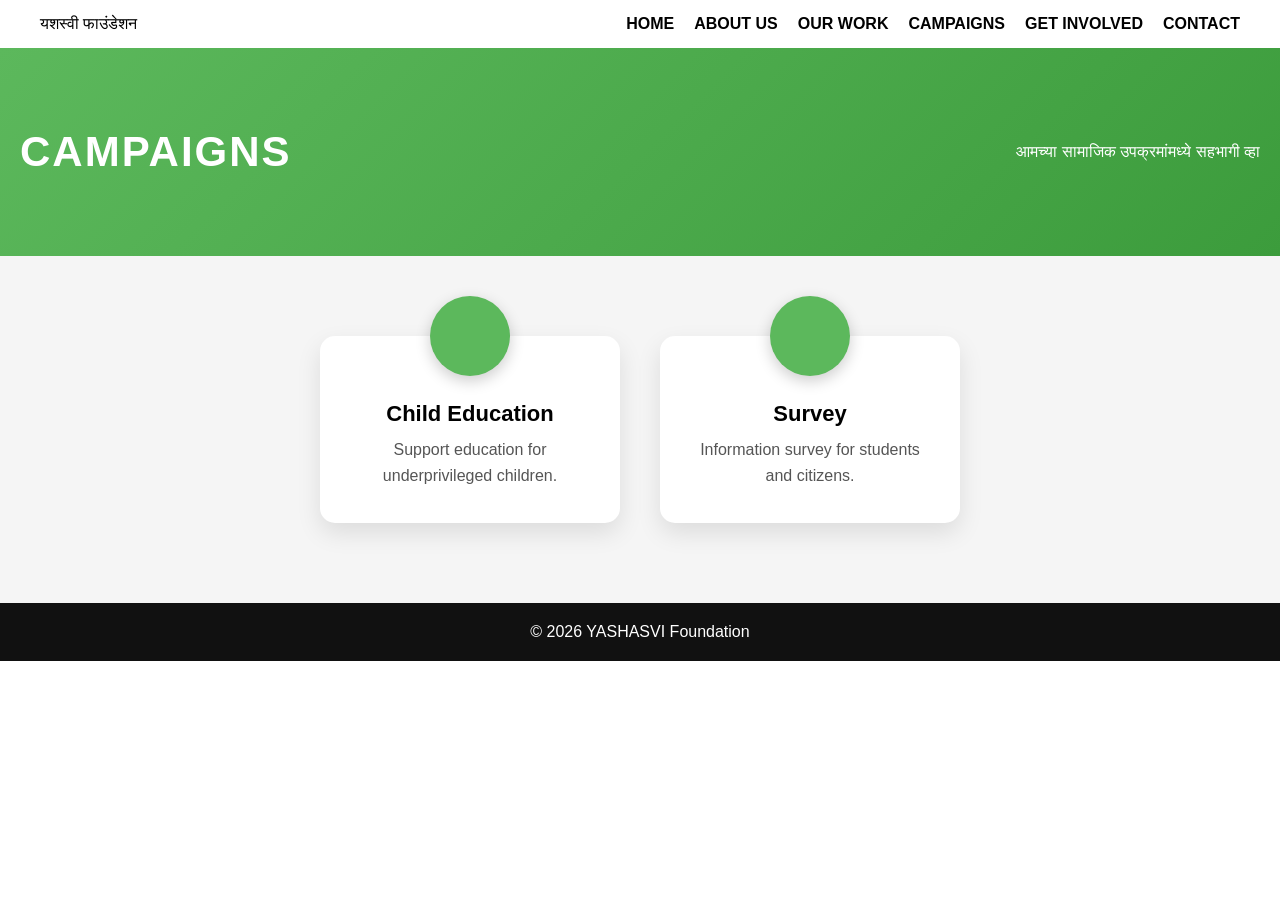
<file: campaigns.html>
<!DOCTYPE html>
<html lang="en">
<head>
<meta charset="UTF-8">
<title>Campaigns | यशस्वी फाउंडेशन</title>
<meta name="viewport" content="width=device-width, initial-scale=1.0">
<link rel="stylesheet" href="style.css">
</head>

<body>

<!-- HEADER -->

<header>
<div class="logo">यशस्वी फाउंडेशन</div>

<nav>
<ul class="nav-list">
<li><a href="index.html">HOME</a></li>
<li><a href="about.html">ABOUT US</a></li>
<li><a href="our-work.html">OUR WORK</a></li>
<li><a href="campaigns.html">CAMPAIGNS</a></li>
<li><a href="get-involved.html">GET INVOLVED</a></li>
<li><a href="contact.html">CONTACT</a></li>
</ul>
</nav>
</header>

<!-- PAGE HEADER -->

<header class="simple-header">
<h1>CAMPAIGNS</h1>
<p>आमच्या सामाजिक उपक्रमांमध्ये सहभागी व्हा</p>
</header>

<!-- CAMPAIGN CARDS -->

<section class="content">

<div class="card">
<h3>Child Education</h3>
<p>Support education for underprivileged children.</p>
</div>

<a href="survey.html" class="card-link">
<div class="card">
<h3>Survey</h3>
<p>Information survey for students and citizens.</p>
</div>
</a>

</section>

<!-- FOOTER -->

<footer>
<p>© 2026 YASHASVI Foundation</p>
</footer>

</body>
</html>
</file>
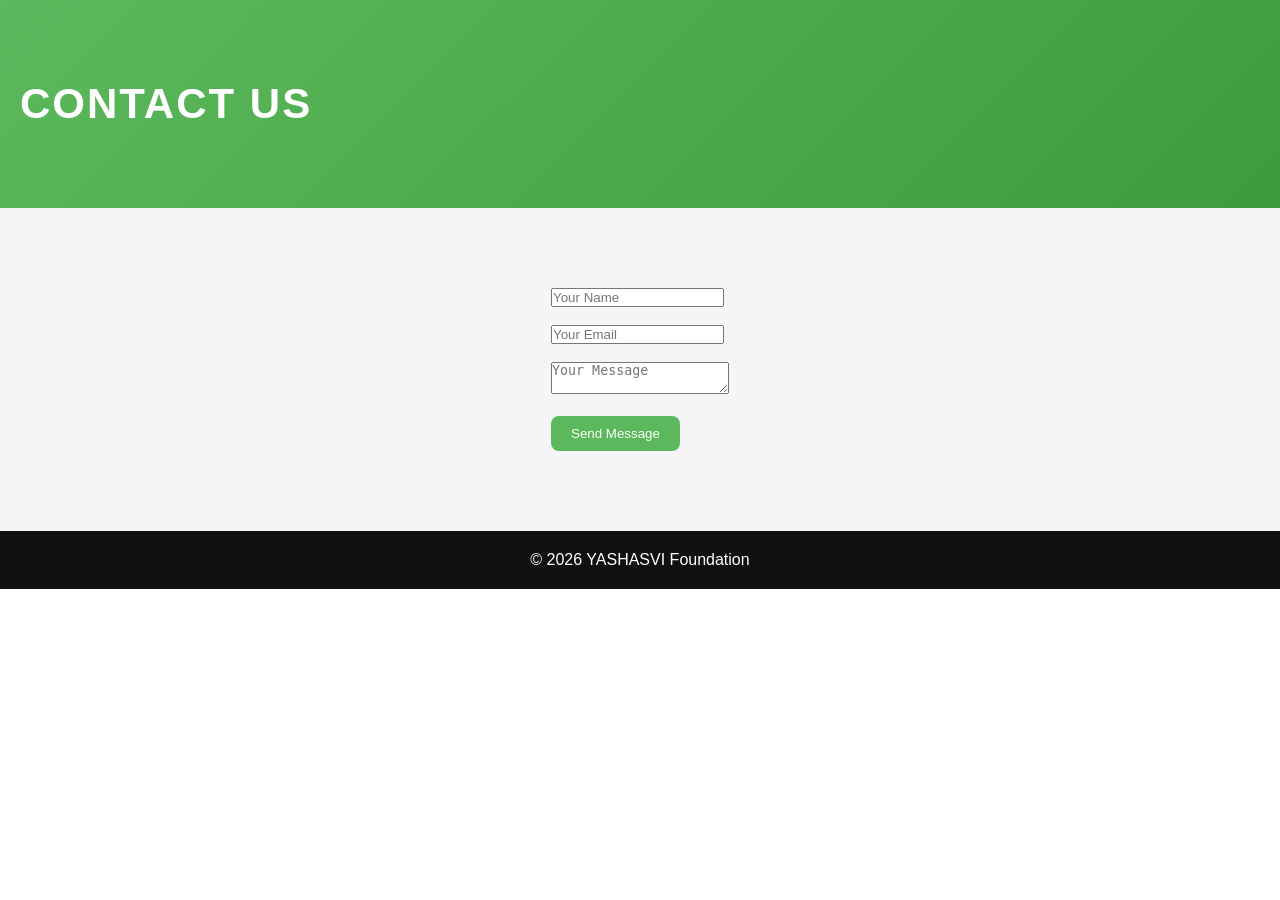
<file: contact.html>
<!DOCTYPE html>
<html>
<head>
    <title>Contact Us</title>
    <link rel="stylesheet" href="style.css">
</head>
<body>

<header class="simple-header">
    <h1>CONTACT US</h1>
</header>

<section class="content">
    <form>
        <input type="text" placeholder="Your Name"><br><br>
        <input type="email" placeholder="Your Email"><br><br>
        <textarea placeholder="Your Message"></textarea><br><br>
        <button class="donate-btn">Send Message</button>
    </form>
</section>

<footer>
    <p>© 2026 YASHASVI Foundation</p>
</footer>

</body>
</html>
</file>
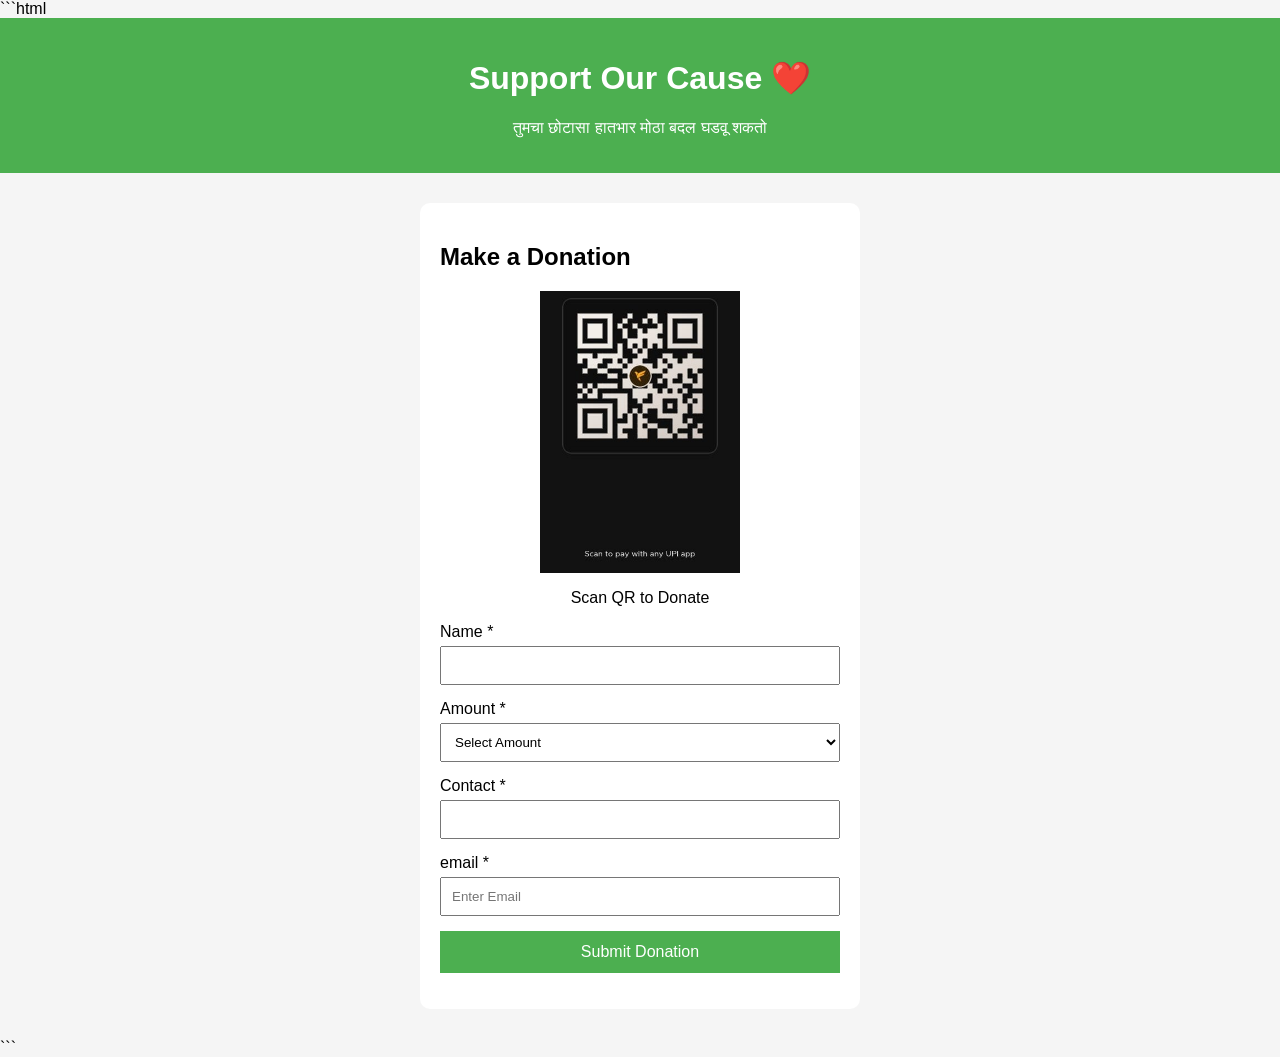
<file: donate.html>
```html
<!DOCTYPE html>
<html lang="en">
<head>
<meta charset="UTF-8">
<title>Donate | यशस्वी फाउंडेशन</title>
<meta name="viewport" content="width=device-width, initial-scale=1.0">

<style>
body {
  font-family: Arial;
  background: #f5f5f5;
  margin: 0;
}

.survey-header {
  text-align: center;
  background: #4CAF50;
  color: white;
  padding: 20px;
}

.survey-container {
  max-width: 400px;
  background: white;
  margin: 30px auto;
  padding: 20px;
  border-radius: 10px;
}

.form-group {
  margin-bottom: 15px;
}

input, select {
  width: 100%;
  padding: 10px;
  margin-top: 5px;
}

.submit-btn {
  width: 100%;
  padding: 12px;
  background: #4CAF50;
  color: white;
  border: none;
  font-size: 16px;
  cursor: pointer;
}

.success-msg {
  text-align: center;
  color: green;
  display: none;
}
</style>

</head>

<body>

<header class="survey-header">
<h1>Support Our Cause ❤️</h1>
<p>तुमचा छोटासा हातभार मोठा बदल घडवू शकतो</p>
</header>

<div class="survey-container">

<form action="https://script.google.com/macros/s/AKfycbzgUVeah1mKSXIBdauDzoFOKmdww89Z7mHtWwUtx7-HP8cvOstaMpdWSkNLUoA4TUQ3/exec" 
      method="POST" 
      target="hidden_iframe" 
      onsubmit="showSuccess()">

<h2>Make a Donation</h2>

<div style="text-align:center;">
<img src="qr.png" width="200">
<p>Scan QR to Donate</p>
</div>

<div class="form-group">
<label>Name *</label>
<input type="text" name="name" required>
</div>

<div class="form-group">
<label>Amount *</label>
<select name="amount" required>
<option value="">Select Amount</option>
<option>100</option>
<option>200</option>
<option>500</option>
<option>1000</option>
<option>Other</option>
</select>
</div>

<div class="form-group">
<label>Contact *</label>
<input type="text" name="contact" required>
</div>

  <div class="form-group">
<label>email *</label>
  <input type="email" name="email" placeholder="Enter Email" required>
</div>

  
<button type="submit" class="submit-btn">Submit Donation</button>

</form>

<iframe name="hidden_iframe" style="display:none;"></iframe>

<p class="success-msg" id="successMsg">✅ Donation Submitted Successfully!</p>

</div>

<script>
function showSuccess(){
  document.getElementById("successMsg").style.display = "block";
}
</script>

</body>
</html>
```
</file>
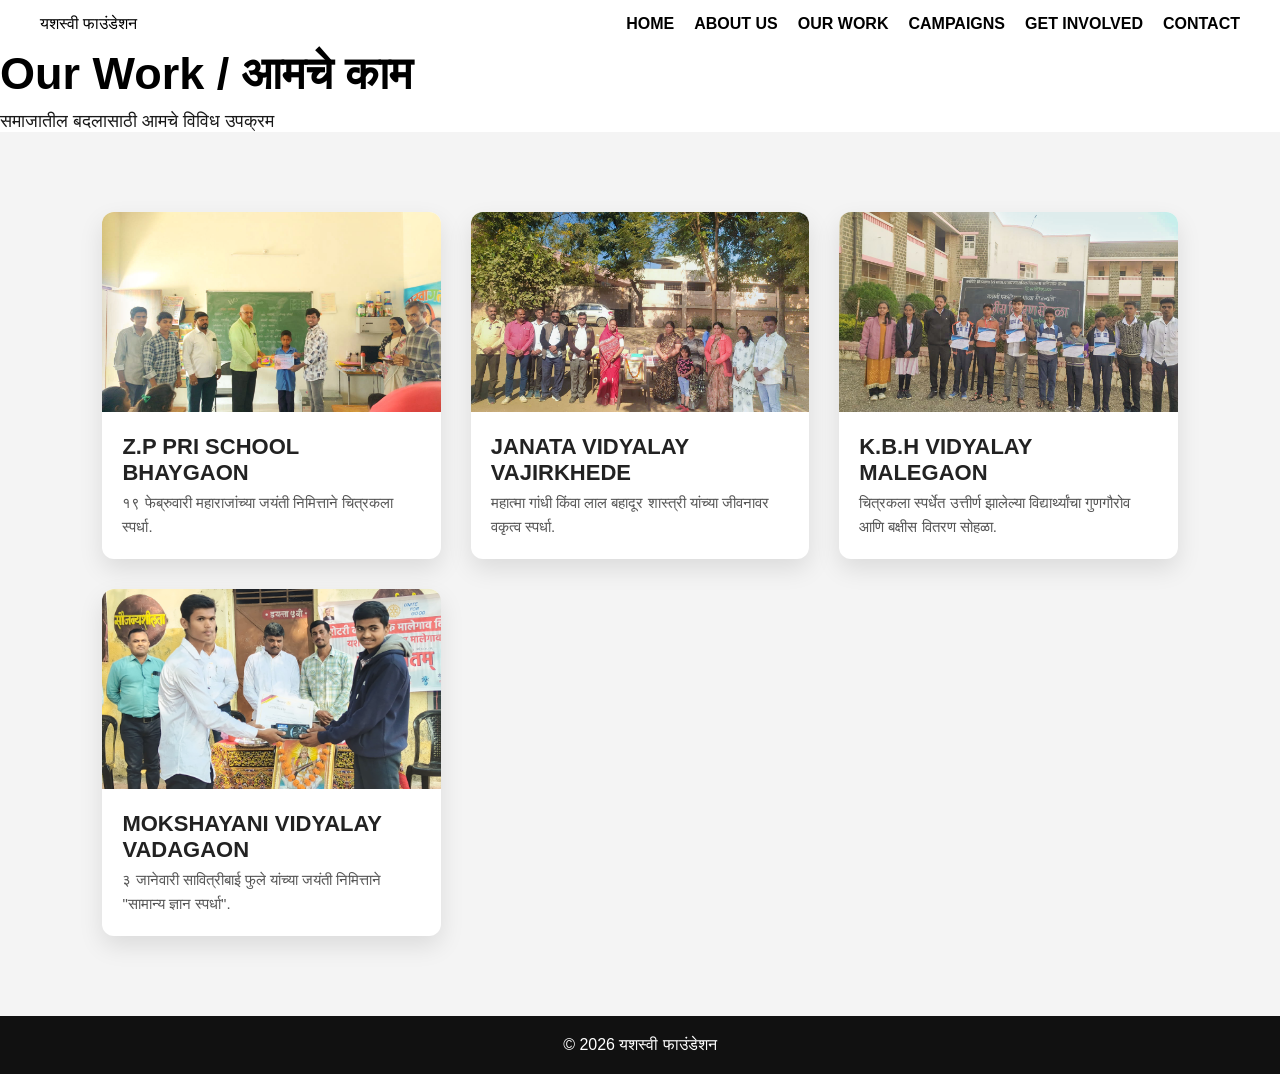
<file: our-work.html>
<!DOCTYPE html>
<html lang="en">
<head>
<meta charset="UTF-8">
<title>Our Work | यशस्वी फाउंडेशन</title>
<meta name="viewport" content="width=device-width, initial-scale=1.0">
<link rel="stylesheet" href="style.css">
</head>

<body>

<header>
<div class="logo">यशस्वी फाउंडेशन</div>

<nav>
<ul class="nav-list">
<li><a href="index.html">HOME</a></li>
<li><a href="about.html">ABOUT US</a></li>
<li><a href="our-work.html">OUR WORK</a></li>
<li><a href="campaigns.html">CAMPAIGNS</a></li>
<li><a href="get-involved.html">GET INVOLVED</a></li>
<li><a href="contact.html">CONTACT</a></li>
</ul>
</nav>
</header>


<!-- PAGE HEADER -->

<section class="work-header">
<h1>Our Work / आमचे काम</h1>
<p>समाजातील बदलासाठी आमचे विविध उपक्रम</p>
</section>


<!-- WORK CARDS -->

<section class="work-section">

<div class="work-container">

<div class="work-card">
<img src="education.jpg">
<h3>Z.P PRI SCHOOL BHAYGAON</h3>
<p>
१९ फेब्रुवारी महाराजांच्या जयंती निमित्ताने चित्रकला स्पर्धा.
</p>
</div>

<div class="work-card">
<img src="women.jpg">
<h3>JANATA VIDYALAY VAJIRKHEDE</h3>
<p>
महात्मा गांधी किंवा लाल बहादूर शास्त्री यांच्या जीवनावर वकृत्व स्पर्धा.
</p>
</div>

<div class="work-card">
<img src="health.jpg">
<h3>K.B.H VIDYALAY MALEGAON</h3>
<p>
चित्रकला स्पर्धेत उत्तीर्ण झालेल्या विद्यार्थ्यांचा गुणगौरोव आणि बक्षीस वितरण सोहळा.
</p>
</div>

<div class="work-card">
<img src="community.jpg">
<h3>MOKSHAYANI VIDYALAY VADAGAON</h3>
<p>
३ जानेवारी सावित्रीबाई फुले यांच्या जयंती निमित्ताने "सामान्य ज्ञान स्पर्धा".
</p>
</div>

</div>

</section>


<footer>
<p>© 2026 यशस्वी फाउंडेशन</p>
</footer>

</body>
</html>
</file>
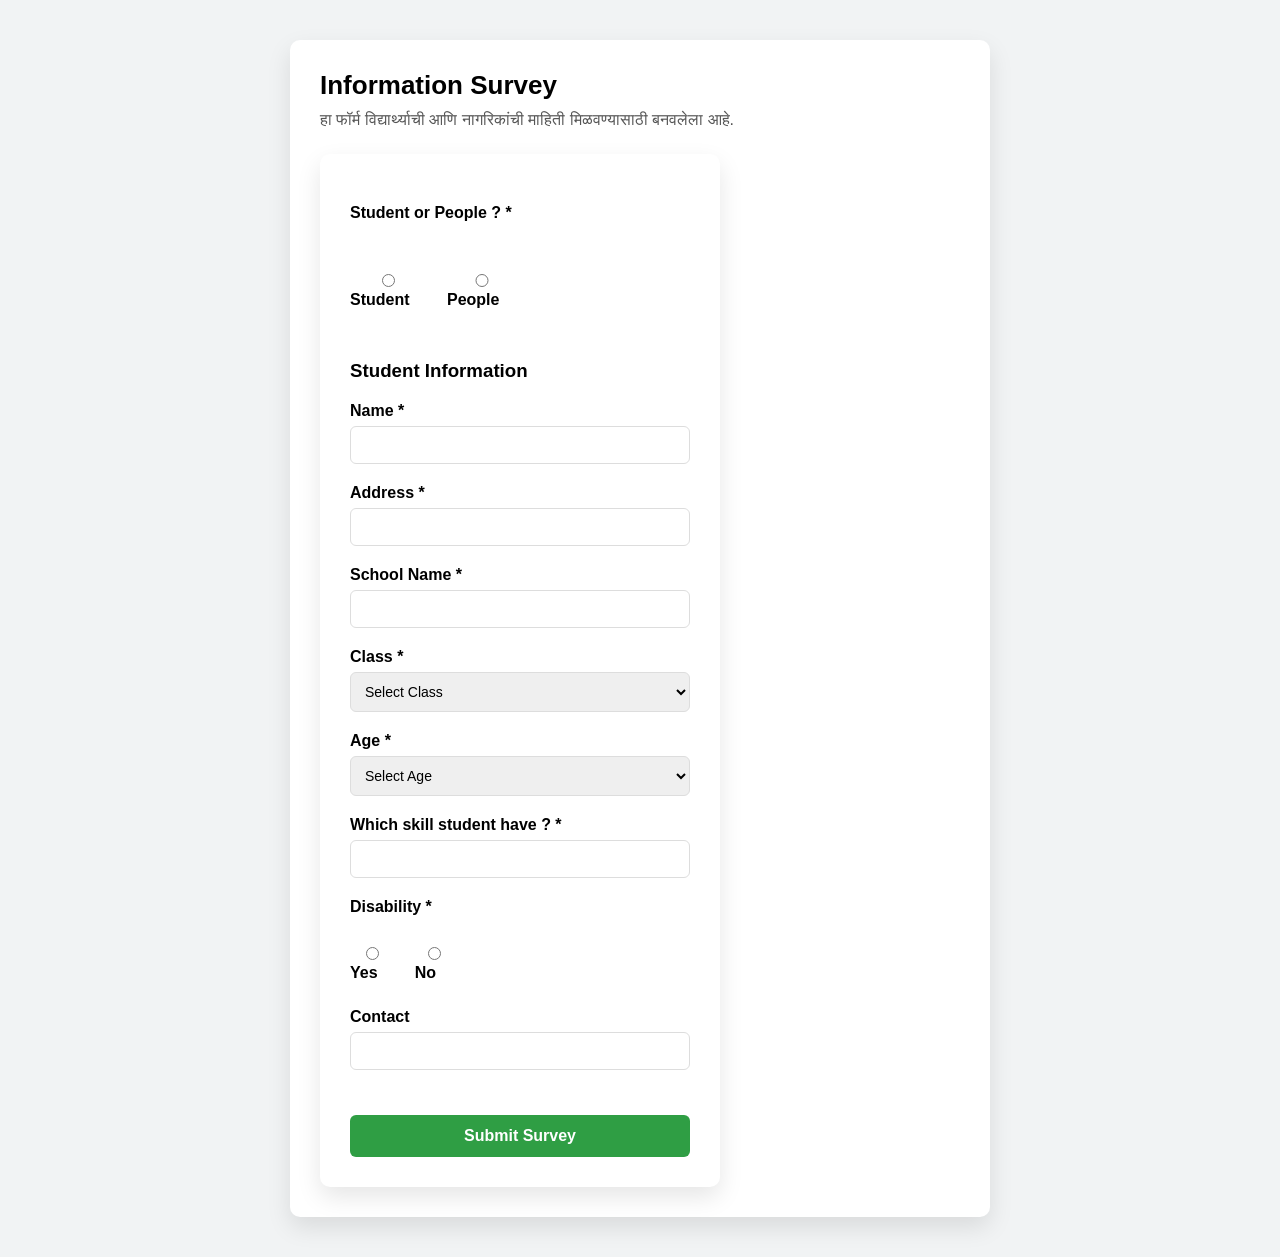
<file: survey.html>
<!DOCTYPE html>
<html lang="en">
<head>
<meta charset="UTF-8">
<title>Information Survey | Yashasvi Foundation</title>
<meta name="viewport" content="width=device-width, initial-scale=1.0">
<link rel="stylesheet" href="style.css">

<style>

body{
background:#f1f3f4;
font-family:'Noto Sans Devanagari',sans-serif;
}

.survey-box{
max-width:700px;
margin:40px auto;
background:white;
padding:30px;
border-radius:10px;
box-shadow:0 10px 25px rgba(0,0,0,0.1);
}

.survey-title{
font-size:26px;
margin-bottom:10px;
}

.survey-desc{
color:#555;
margin-bottom:25px;
}

label{
font-weight:600;
display:block;
margin-top:20px;
margin-bottom:6px;
}

input,select,textarea{
width:100%;
padding:10px;
border:1px solid #ccc;
border-radius:6px;
font-size:14px;
}

.radio-group{
display:flex;
gap:20px;
margin-top:10px;
}

.submit-btn{
margin-top:30px;
background:#2f9e44;
color:white;
border:none;
padding:12px;
font-size:16px;
border-radius:6px;
cursor:pointer;
width:100%;
}

.submit-btn:hover{
background:#22863a;
}

.section{
margin-top:30px;
}

</style>

</head>

<body>

<div class="survey-box">

<h2 class="survey-title">Information Survey</h2>

<p class="survey-desc">
हा फॉर्म विद्यार्थ्याची आणि नागरिकांची माहिती मिळवण्यासाठी बनवलेला आहे.
</p>

<form id="surveyForm">

<label>Student or People ? *</label>

<div class="radio-group">
<label><input type="radio" name="type" value="student" required> Student</label>
<label><input type="radio" name="type" value="people"> People</label>
</div>

<!-- STUDENT SECTION -->

<div id="studentSection" class="section">

<h3>Student Information</h3>

<label>Name *</label>
<input type="text" name="name" required>

<label>Address *</label>
<input type="text" name="address" required>

<label>School Name *</label>
<input type="text" name="school" required>

<label>Class *</label>

<select name="class" required>

<option value="">Select Class</option>

<option>1st</option>
<option>2nd</option>
<option>3rd</option>
<option>4th</option>
<option>5th</option>
<option>6th</option>
<option>7th</option>
<option>8th</option>
<option>9th</option>
<option>10th</option>
<option>11th</option>
<option>12th</option>

</select>

<label>Age *</label>

<select name="age" id="ageSelect" required>
<option value="">Select Age</option>
</select>
  
<label>Which skill student have ? *</label>
<input type="text" name="skills" required>

<label>Disability *</label>

<div class="radio-group">
<label><input type="radio" name="disability" value="Yes" required> Yes</label>
<label><input type="radio" name="disability" value="No"> No</label>
</div>

<label id="dtypeLabel" style="display:none;">Type of Disability</label>

<select name="disabilityType" id="dtype" style="display:none;">

<option value="">Select Disability Type</option>
<option>Physical Disability</option>
<option>Visual Impairment</option>
<option>Hearing Impairment</option>
<option>Speech Disability</option>
<option>Learning Disability</option>
<option>Intellectual Disability</option>
<option>Autism</option>
<option>Multiple Disability</option>
<option>Other</option>

</select>
  
<label>Contact</label>
<input type="text" name="contact">

</div>

<button type="submit" class="submit-btn">Submit Survey</button>

</form>

</div>


<script>

const scriptURL="https://script.google.com/macros/s/AKfycbyAgwb2Rf6kFnkrnP86Z5KQllrdC_0k6Yu0L1sVL6dkFOQyJJE8PPCKoW25z07grtjy/exec";

const form=document.getElementById("surveyForm");

form.addEventListener("submit",function(e){

e.preventDefault();

const formData=new FormData(form);

fetch(scriptURL,{
method:"POST",
body:formData
})
.then(response=>{

alert("Survey Submitted Successfully ✅");

window.location.href="index.html";

})
.catch(error=>{

alert("Error submitting survey");

});

});


// Disability logic

const disRadios=document.getElementsByName("disability");

const dtype=document.getElementById("dtype");
const dtypeLabel=document.getElementById("dtypeLabel");

disRadios.forEach(radio=>{

radio.addEventListener("change",function(){

if(this.value==="Yes"){

dtype.style.display="block";
dtypeLabel.style.display="block";

}
else{

dtype.style.display="none";
dtypeLabel.style.display="none";

}

});

});

</script>

  <script>

// Age dropdown 5 ते 100

const ageSelect=document.getElementById("ageSelect");

for(let i=5;i<=100;i++){

let option=document.createElement("option");

option.value=i;
option.text=i;

ageSelect.appendChild(option);

}

</script>
  
</body>
</html>
</file>
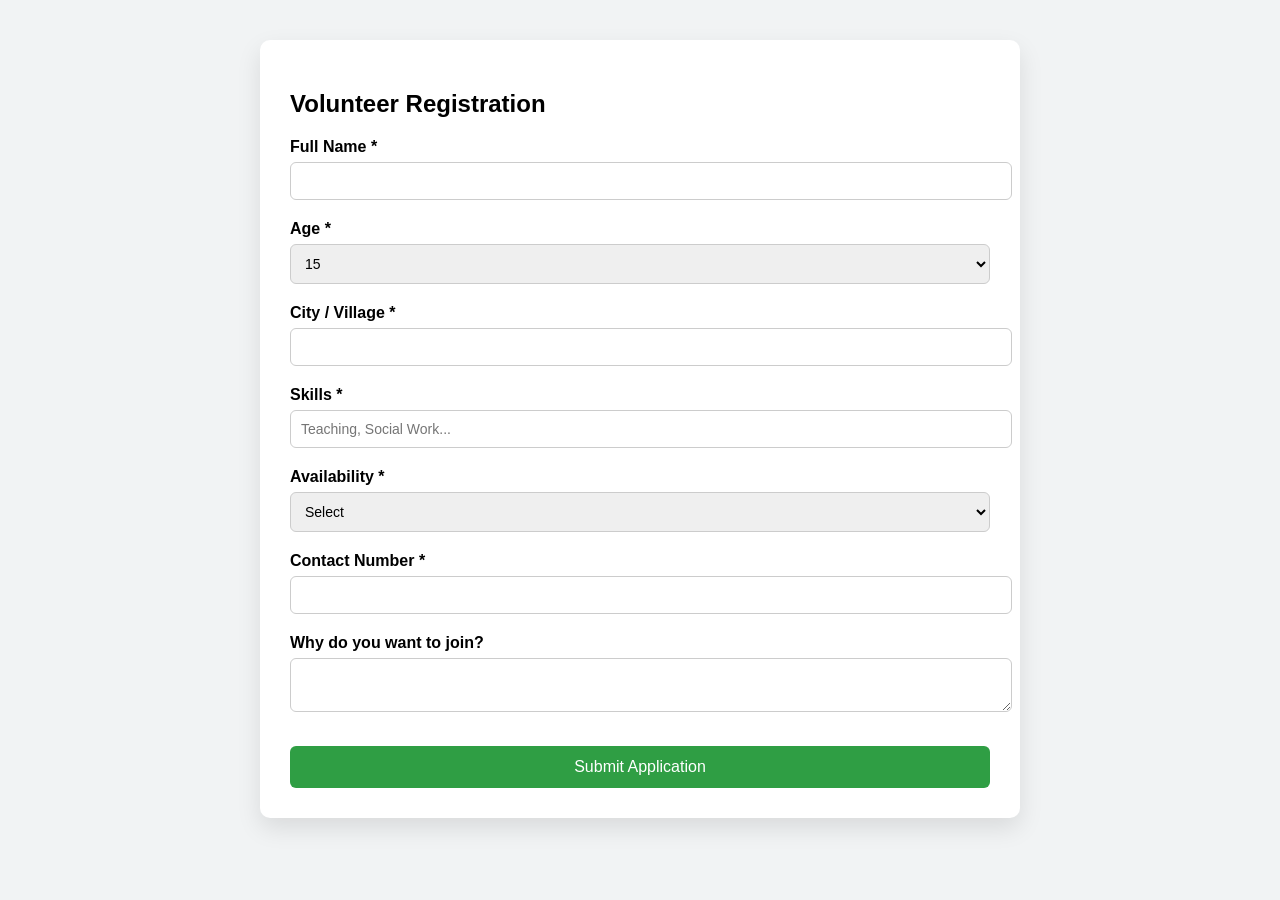
<file: volunteer.html>
<!DOCTYPE html>
<html lang="en">
<head>
<meta charset="UTF-8">
<title>Volunteer | यशस्वी फाउंडेशन</title>
<meta name="viewport" content="width=device-width, initial-scale=1.0">
<style>
body{background:#f1f3f4;font-family:'Noto Sans Devanagari',sans-serif;}
.survey-box{max-width:700px;margin:40px auto;background:white;padding:30px;border-radius:10px;box-shadow:0 10px 25px rgba(0,0,0,0.1);}
label{font-weight:600;display:block;margin-top:20px;margin-bottom:6px;}
input,select,textarea{width:100%;padding:10px;border:1px solid #ccc;border-radius:6px;font-size:14px;}
.submit-btn{margin-top:30px;background:#2f9e44;color:white;border:none;padding:12px;font-size:16px;border-radius:6px;cursor:pointer;width:100%;}
.submit-btn:hover{background:#22863a;}
</style>
</head>
<body>

<div class="survey-box">
<h2>Volunteer Registration</h2>

<form id="volunteerForm">

<label>Full Name *</label>
<input type="text" name="name" required>

<label>Age *</label>
<select name="age" id="ageSelect" required></select>

<label>City / Village *</label>
<input type="text" name="city" required>

<label>Skills *</label>
<input type="text" name="skills" placeholder="Teaching, Social Work..." required>

<label>Availability *</label>
<select name="availability" required>
<option value="">Select</option>
<option>Weekend</option>
<option>Daily</option>
<option>Flexible</option>
</select>

<label>Contact Number *</label>
<input type="text" name="contact" required>

<label>Why do you want to join?</label>
<textarea name="message"></textarea>

<button type="submit" class="submit-btn">Submit Application</button>
</form>
</div>

<script>
// Age dropdown 15-60
const ageSelect = document.getElementById("ageSelect");
for(let i=15; i<=60; i++){
  let option = document.createElement("option");
  option.value = i;
  option.text = i;
  ageSelect.appendChild(option);
}

// Form submit
const scriptURL = "https://script.google.com/macros/s/AKfycbxZQmB2HNdfD_0WNCMZVZv0tJL18C_f6t-XcKdqiJ-usRWCcy4qjiTU11T67beAX0L1/exec"; // /exec URL नक्की टाका
const form = document.getElementById("volunteerForm");

form.addEventListener("submit", function(e){
  e.preventDefault();
  const formData = new FormData(form);

  fetch(scriptURL, {
    method: "POST",
    body: formData
  })
  .then(response => response.text())   // check response
  .then(result => {
    console.log("Response from server:", result);
    alert("Survey Submitted Successfully ✅");
    window.location.href = "index.html";
  })
  .catch(error => {
    console.error(error);
    alert("Error submitting survey");
  });
});
  
</script>

</body>
</html>
</file>
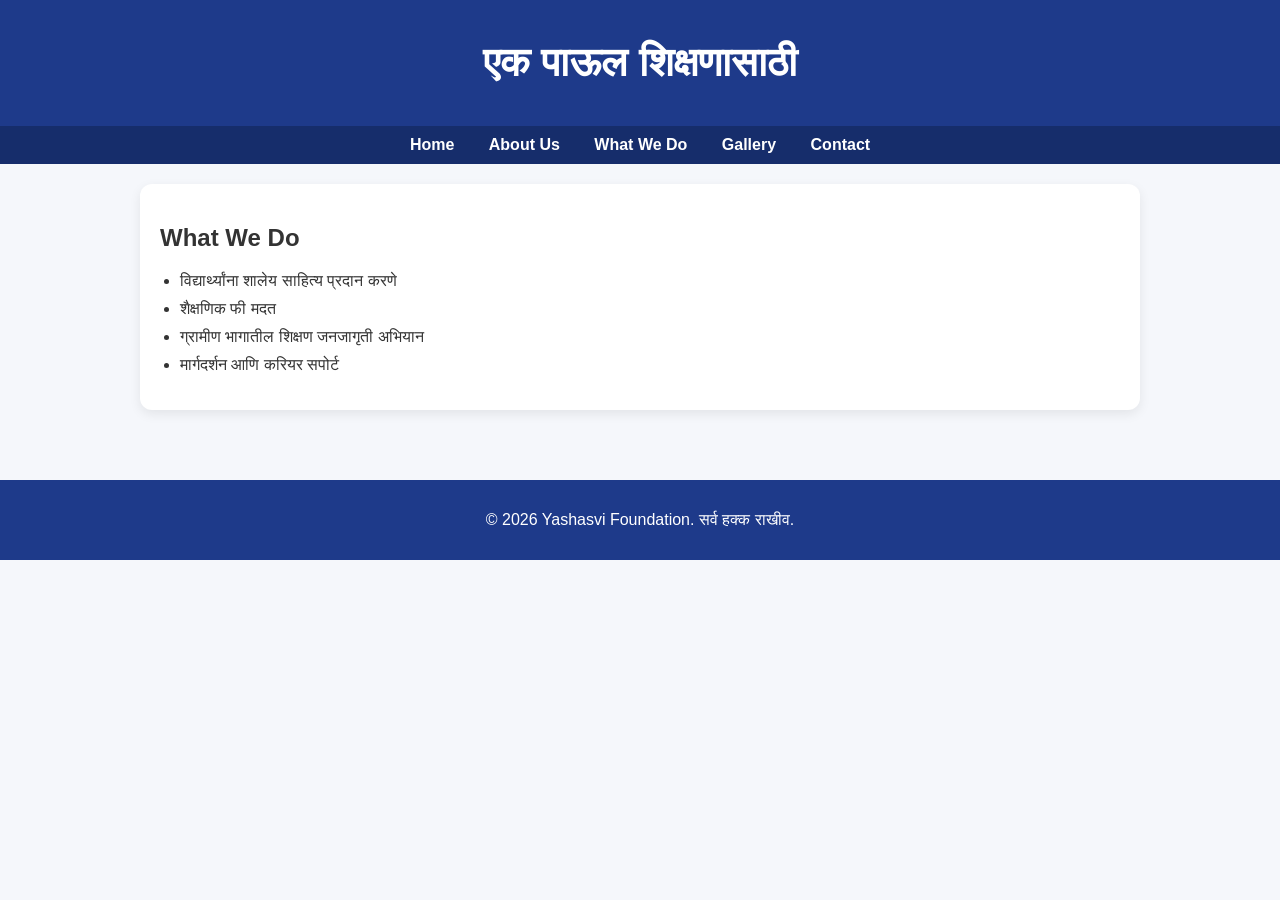
<file: whatwedo.html>
<!DOCTYPE html>
<html lang="mr">
<head>
  <meta charset="UTF-8">
  <meta name="viewport" content="width=device-width, initial-scale=1.0">
  <title>What We Do - एक पाऊल शिक्षणासाठी</title>
  <style>
    body { margin:0; font-family:Arial, Helvetica, sans-serif; background:#f5f7fb; color:#333; }
    header { background:#1e3a8a; color:white; padding:40px 20px; text-align:center; font-size:2.5rem; font-weight:bold; }
    nav { background:#162d6b; padding:10px; text-align:center; }
    nav a { color:white; margin:0 15px; text-decoration:none; font-weight:bold; }
    nav a:hover { text-decoration:underline; }
    .container { max-width:1000px; margin:auto; padding:20px; }
    .card { background:white; padding:20px; border-radius:12px; box-shadow:0 4px 12px rgba(0,0,0,0.08); margin-bottom:20px; }
    ul { padding-left:20px; }
    li { margin-bottom:10px; }
    footer { background:#1e3a8a; color:white; text-align:center; padding:15px; margin-top:30px; }
  </style>
</head>
<body>

  <header>एक पाऊल शिक्षणासाठी</header>

  <nav>
    <a href="index.html">Home</a>
    <a href="about.html">About Us</a>
    <a href="whatwedo.html">What We Do</a>
    <a href="gallery.html">Gallery</a>
    <a href="contact.html">Contact</a>
  </nav>

  <div class="container">
    <section class="card">
      <h2>What We Do</h2>
      <ul>
        <li>विद्यार्थ्यांना शालेय साहित्य प्रदान करणे</li>
        <li>शैक्षणिक फी मदत</li>
        <li>ग्रामीण भागातील शिक्षण जनजागृती अभियान</li>
        <li>मार्गदर्शन आणि करियर सपोर्ट</li>
      </ul>
    </section>
  </div>

  <footer>
    <p>© 2026 Yashasvi Foundation. सर्व हक्क राखीव.</p>
  </footer>

</body>
</html>
</file>
<file: style.css>
*{
margin:0;
padding:0;
box-sizing:border-box;
}

body{
font-family:'Noto Sans Devanagari', Arial, sans-serif;
}

header {
    display: flex;
    justify-content: space-between;
    align-items: center;
    padding: 15px 40px;
    background: white;
}

nav ul {
    list-style: none;
    display: flex;
    gap: 20px;
}

nav a {
    text-decoration: none;
    color: black;
    font-weight: bold;
}

.donate-btn {
    background: #5cb85c;
    color: white;
    padding: 10px 20px;
    border-radius: 8px;
    text-decoration: none;
    border: none;
    cursor: pointer;
}

/* ================= HERO SECTION CLEAN ================= */

.hero {
    position: relative;
    height: 100vh;
    background: url('images/hero1.jpg') no-repeat center center/cover;
    background-attachment: fixed;
    display: flex;
    align-items: center;
    justify-content: center;
    text-align: center;
    color: white;
    transition: background-image 5s ease-in-out;
}

.overlay {
    position: absolute;
    width: 100%;
    height: 100%;
    background: rgba(0,0,0,0.3); /* medium darkness */
    top: 0;
    left: 0;
}

.hero-text {
    position: relative;
    z-index: 2;
}

@media (max-width: 768px) {
    .hero {
        background-attachment: scroll;
    }
}
.hero-text {
    position: relative;
    z-index: 2;
    max-width: 800px;
    padding: 20px;
}

.hero-text h2 {
    font-size: 22px;
    letter-spacing: 2px;
    margin-bottom: 15px;
}

.hero-text h1 {
    font-size: 48px;
    line-height: 1.3;
    margin-bottom: 20px;
}

.hero-description {
    font-size: 18px;
    line-height: 1.7;
    margin-bottom: 30px;
}

.hero-btn {
    display: inline-block;
    padding: 12px 28px;
    background: #5cb85c;
    color: white;
    text-decoration: none;
    border-radius: 8px;
    font-weight: bold;
    transition: 0.3s ease;
}

.hero-btn:hover {
    background: #4cae4c;
    transform: scale(1.05);
}
/* ================= HOME INFO SECTION ================= */

.home-info {
    padding: 80px 100px;
    background: #f9f9f9;
    text-align: center;
    color: black;
}

.home-container h2 {
    font-size: 32px;
    margin-bottom: 20px;
}

.home-container p {
    max-width: 700px;
    margin: 0 auto 40px;
    line-height: 1.7;
    font-size: 18px;
}

.info-boxes {
    display: flex;
    justify-content: center;
    gap: 40px;
    flex-wrap: wrap;
}

.info-box {
    background: white;
    padding: 30px;
    width: 200px;
    border-radius: 12px;
    box-shadow: 0 5px 15px rgba(0,0,0,0.08);
    transition: 0.3s ease;
}

.info-box:hover {
    transform: translateY(-10px);
}

.info-box h3 {
    font-size: 28px;
    color: #5cb85c;
}
.about-section {
    padding: 80px 100px;
    background: #f9f9f9;
}

.about-container {
    max-width: 900px;
    margin: auto;
}

.about-container h2 {
    margin-top: 40px;
    margin-bottom: 15px;
    font-size: 26px;
}

.about-container p {
    line-height: 1.7;
    font-size: 18px;
}
/* ================= TEAM SECTION ================= */

.team-section {
    padding: 80px 100px;
    text-align: center;
}

.team-container {
    display: flex;
    justify-content: center;
    gap: 40px;
    margin-top: 40px;
    flex-wrap: wrap;
}

.team-card {
    width: 220px;
    background: #fff;
    padding: 20px;
    border-radius: 12px;
    box-shadow: 0 5px 15px rgba(0,0,0,0.1);
    transition: 0.3s ease;
}

.team-card:hover {
    transform: translateY(-10px);
}

.team-card img {
    width: 100%;
    border-radius: 10px;
    margin-bottom: 15px;
}

/* ================= ACHIEVEMENTS ================= */

.achievements {
    padding: 80px 100px;
    background: #f4f4f4;
    text-align: center;
}

.achievement-boxes {
    display: flex;
    justify-content: center;
    gap: 40px;
    margin-top: 40px;
    flex-wrap: wrap;
}

.achievement {
    background: white;
    padding: 30px;
    width: 200px;
    border-radius: 12px;
    box-shadow: 0 5px 15px rgba(0,0,0,0.08);
}

.achievement h3 {
    font-size: 28px;
    color: #5cb85c;
}
/* ================= ACCORDION TEAM ================= */

.accordion {
    max-width: 700px;
    margin: 40px auto;
}

.accordion-item {
    margin-bottom: 15px;
    border-radius: 8px;
    overflow: hidden;
}

.accordion-btn {
    width: 100%;
    padding: 15px;
    font-size: 18px;
    font-weight: bold;
    background: #5cb85c;
    color: white;
    border: none;
    cursor: pointer;
    text-align: left;
    transition: 0.3s;
}

.accordion-btn:hover {
    background: #4cae4c;
}

.accordion-content {
    max-height: 0;
    overflow: hidden;
    background: #f4f4f4;
    padding: 0 15px;
    transition: max-height 0.4s ease, padding 0.3s ease;
}

.accordion-content p {
    margin: 15px 0;
}
/* HERO */

.about-hero-new {
    height: 90vh;
    background: linear-gradient(rgba(0,0,0,0.6), rgba(0,0,0,0.6)),
                url('about.jpg') center/cover no-repeat;
    display: flex;
    align-items: center;
    justify-content: center;
    text-align: center;
    color: white;
}

.hero-text h1 {
    font-size: 50px;
    margin-bottom: 20px;
}

/* STORY SECTIONS */

.story-section {
    padding: 100px 120px;
}

.story-container {
    display: flex;
    align-items: center;
    gap: 60px;
    flex-wrap: wrap;
}

.story-image img {
    width: 450px;
    border-radius: 15px;
}

.story-text {
    max-width: 500px;
}

.story-text h2 {
    font-size: 32px;
    margin-bottom: 20px;
    color: #2e7d32;
}

.reverse .story-container {
    flex-direction: row-reverse;
}

/* IMPACT SECTION */

.impact-section {
    display: flex;
    justify-content: center;
    gap: 40px;
    padding: 80px;
    background: #2e7d32;
    color: white;
    flex-wrap: wrap;
}

.impact-box {
    text-align: center;
}

.impact-box h3 {
    font-size: 40px;
}

/* MOBILE */

@media(max-width: 768px){
    .story-container{
        flex-direction: column;
        text-align: center;
    }

    .reverse .story-container{
        flex-direction: column;
    }

    .story-image img{
        width: 100%;
    }
}
/* HERO SECTION */

.about-hero-new{
height:60vh;
background:linear-gradient(rgba(0,0,0,0.1),rgba(0,0,0,0.1)),
url("about-banner.jpg");
background-size:cover;
background-position:center;
display:flex;
align-items:center;
justify-content:center;
text-align:center;
color:white;
}

.hero-text h1{
font-size:50px;
margin-bottom:15px;
}

.hero-text p{
font-size:20px;
}

/* ABOUT SECTION */

.about-section{
padding:60px 10%;
background:#f9f9f9;
}

.about-container h2{
margin-top:30px;
font-size:28px;
color:#222;
}

.about-container p{
margin-top:10px;
line-height:1.7;
font-size:16px;
}

/* STORY SECTION */

.story-section{
padding:70px 10%;
background:white;
}

.story-container{
display:flex;
align-items:center;
gap:50px;
}

.story-image img{
width:100%;
border-radius:10px;
}

.story-image{
flex:1;
}

.story-text{
flex:1;
}

.story-text h2{
font-size:30px;
margin-bottom:15px;
}

.story-text p{
line-height:1.7;
font-size:17px;
}

.reverse .story-container{
flex-direction:row-reverse;
}

/* ACHIEVEMENTS */

.achievements{
background:#0a3d62;
color:white;
padding:70px 10%;
text-align:center;
}

.achievements h2{
font-size:35px;
margin-bottom:40px;
}

.achievement-boxes{
display:flex;
justify-content:center;
gap:50px;
flex-wrap:wrap;
}

.achievement{
background:white;
color:#333;
padding:30px;
border-radius:10px;
width:220px;
box-shadow:0 5px 15px rgba(0,0,0,0.2);
}

.achievement h3{
font-size:40px;
color:#e74c3c;
}

.achievement p{
margin-top:10px;
font-size:16px;
}

/* FOOTER */

footer{
background:#111;
color:white;
text-align:center;
padding:20px;
}

<!-- PAGE HEADER -->

<section class="work-header">
<h1>Our Work / आमचे काम</h1>
<p>समाजातील बदलासाठी आमचे विविध उपक्रम</p>
</section>


<!-- WORK CARDS -->

<section class="work-section">

<div class="work-container">

<div class="work-card">
<img src="education.jpg">
<h3>Education Support</h3>
<p>
गरीब विद्यार्थ्यांना शिक्षणासाठी मदत,
शैक्षणिक साहित्य आणि मार्गदर्शन.
</p>
</div>

<div class="work-card">
<img src="women.jpg">
<h3>Women Empowerment</h3>
<p>
महिलांसाठी कौशल्य विकास कार्यक्रम
आणि आर्थिक स्वावलंबनासाठी मदत.
</p>
</div>

<div class="work-card">
<img src="health.jpg">
<h3>Health Camps</h3>
<p>
ग्रामीण भागात आरोग्य शिबिरे,
वैद्यकीय तपासणी आणि औषध वितरण.
</p>
</div>

<div class="work-card">
<img src="community.jpg">
<h3>Community Development</h3>
<p>
समाजातील लोकांसाठी विकास कार्यक्रम
आणि सामाजिक जागरूकता उपक्रम.
</p>
</div>

</div>

</section>


<footer>
<p>© 2026 यशस्वी फाउंडेशन</p>
</footer>

</body>
</html>
/* OUR WORK HEADER */

.work-header{
background: linear-gradient(rgba(0,0,0,0.6),rgba(0,0,0,0.6)),
url(work-bg.jpg);
background-size:cover;
background-position:center;
color:white;
text-align:center;
padding:100px 20px;
}

.work-header h1{
font-size:45px;
margin-bottom:10px;
}

.work-header p{
font-size:18px;
opacity:0.9;
}



/* WORK SECTION */

.work-section{
padding:80px 8%;
background:#f4f4f4;
}



/* GRID LAYOUT */

.work-container{
display:grid;
grid-template-columns:repeat(auto-fit,minmax(260px,1fr));
gap:30px;
}



/* WORK CARD */

.work-card{
background:white;
border-radius:12px;
overflow:hidden;
box-shadow:0 10px 25px rgba(0,0,0,0.1);
transition:0.4s;
}

.work-card:hover{
transform:translateY(-10px);
box-shadow:0 15px 35px rgba(0,0,0,0.2);
}



/* CARD IMAGE */

.work-card img{
width:100%;
height:200px;
object-fit:cover;
}



/* CARD TEXT */

.work-card h3{
font-size:22px;
padding:18px 20px 5px;
color:#222;
}

.work-card p{
font-size:15px;
line-height:1.6;
padding:0 20px 20px;
color:#555;
}
/* ===== CAMPAIGN HEADER ===== */

.simple-header{
    text-align:center;
    padding:80px 20px;
    background:linear-gradient(135deg,#5cb85c,#3c9c3c);
    color:white;
}

.simple-header h1{
    font-size:42px;
    letter-spacing:2px;
}


/* ===== CONTENT SECTION ===== */

.content{
    display:flex;
    justify-content:center;
    gap:40px;
    flex-wrap:wrap;
    padding:80px 10%;
    background:#f5f5f5;
}


/* ===== CARD DESIGN ===== */

.card{
    background:white;
    width:300px;
    padding:35px 25px;
    border-radius:15px;
    text-align:center;
    box-shadow:0 10px 25px rgba(0,0,0,0.1);
    position:relative;
    transition:0.4s;
}


/* TOP SHAPE */

.card::before{
    content:"";
    position:absolute;
    top:-40px;
    left:50%;
    transform:translateX(-50%);
    width:80px;
    height:80px;
    background:#5cb85c;
    border-radius:50%;
    box-shadow:0 5px 15px rgba(0,0,0,0.2);
}


/* HOVER EFFECT */

.card:hover{
    transform:translateY(-10px);
    box-shadow:0 15px 35px rgba(0,0,0,0.15);
}


/* TEXT */

.card h3{
    margin-top:30px;
    font-size:22px;
    margin-bottom:10px;
}

.card p{
    color:#555;
    line-height:1.6;
}


/* ===== FOOTER ===== */

footer{
    text-align:center;
    padding:20px;
    background:#111;
    color:white;
}
.survey-btn{

display:inline-block;
margin-top:15px;
padding:10px 20px;
background:#4CAF50;
color:white;
text-decoration:none;
border-radius:5px;
font-weight:bold;

}

.survey-btn:hover{

background:#3e8e41;

}
.card-link{
text-decoration:none;
color:inherit;
}

.card-link .card{
cursor:pointer;
}
/* SURVEY PAGE */

.survey-header{
background:#2f9e44;
color:white;
text-align:center;
padding:40px;
}

.survey-container{
display:flex;
justify-content:center;
padding:40px;
}

#surveyForm{
background:white;
padding:30px;
border-radius:10px;
box-shadow:0 10px 25px rgba(0,0,0,0.1);
width:400px;
display:flex;
flex-direction:column;
gap:15px;
}

#surveyForm input,
#surveyForm select,
#surveyForm textarea{
padding:10px;
border:1px solid #ddd;
border-radius:6px;
font-size:14px;
}

#surveyForm textarea{
resize:none;
height:80px;
}

#surveyForm button{
background:#2f9e44;
color:white;
border:none;
padding:12px;
font-size:16px;
border-radius:6px;
cursor:pointer;
transition:0.3s;
}

#surveyForm button:hover{
background:#22863a;
}
/* GET INVOLVED HEADER */

.involve-header{
background:linear-gradient(rgba(0,0,0,0.6),rgba(0,0,0,0.6)),
url(volunteer.jpg);
background-size:cover;
background-position:center;
color:white;
text-align:center;
padding:100px 20px;
}

.involve-header h1{
font-size:45px;
margin-bottom:10px;
}

/* SECTION */

.involve-section{
padding:80px 8%;
background:#f4f4f4;
}

/* GRID */

.involve-container{
display:grid;
grid-template-columns:repeat(auto-fit,minmax(260px,1fr));
gap:30px;
}

/* CARD */

.involve-card{
background:white;
padding:30px;
border-radius:12px;
text-align:center;
box-shadow:0 10px 25px rgba(0,0,0,0.1);
transition:0.4s;
}

.involve-card:hover{
transform:translateY(-10px);
}

/* BUTTON */

.involve-btn{
display:inline-block;
margin-top:15px;
padding:10px 20px;
background:#2f9e44;
color:white;
text-decoration:none;
border-radius:6px;
font-weight:bold;
}

.involve-btn:hover{
background:#22863a;
}
/* ===== PROFESSIONAL FORM ===== */

.pro-form{
background:white;
padding:35px;
border-radius:15px;
box-shadow:0 15px 35px rgba(0,0,0,0.1);
width:100%;
max-width:450px;
margin:auto;
display:flex;
flex-direction:column;
gap:18px;
}

.pro-form h2{
text-align:center;
margin-bottom:10px;
color:#2f9e44;
}

.form-group{
display:flex;
flex-direction:column;
gap:6px;
}

.form-group label{
font-weight:600;
font-size:14px;
}

.pro-form input,
.pro-form select,
.pro-form textarea{
padding:12px;
border:1px solid #ddd;
border-radius:8px;
font-size:14px;
transition:0.3s;
}

.pro-form input:focus,
.pro-form select:focus,
.pro-form textarea:focus{
border-color:#2f9e44;
outline:none;
box-shadow:0 0 5px rgba(47,158,68,0.3);
}

.pro-form textarea{
height:90px;
resize:none;
}

.submit-btn{
background:#2f9e44;
color:white;
padding:14px;
border:none;
border-radius:8px;
font-size:16px;
cursor:pointer;
font-weight:bold;
transition:0.3s;
}

.submit-btn:hover{
background:#22863a;
transform:scale(1.03);
}
</file>
